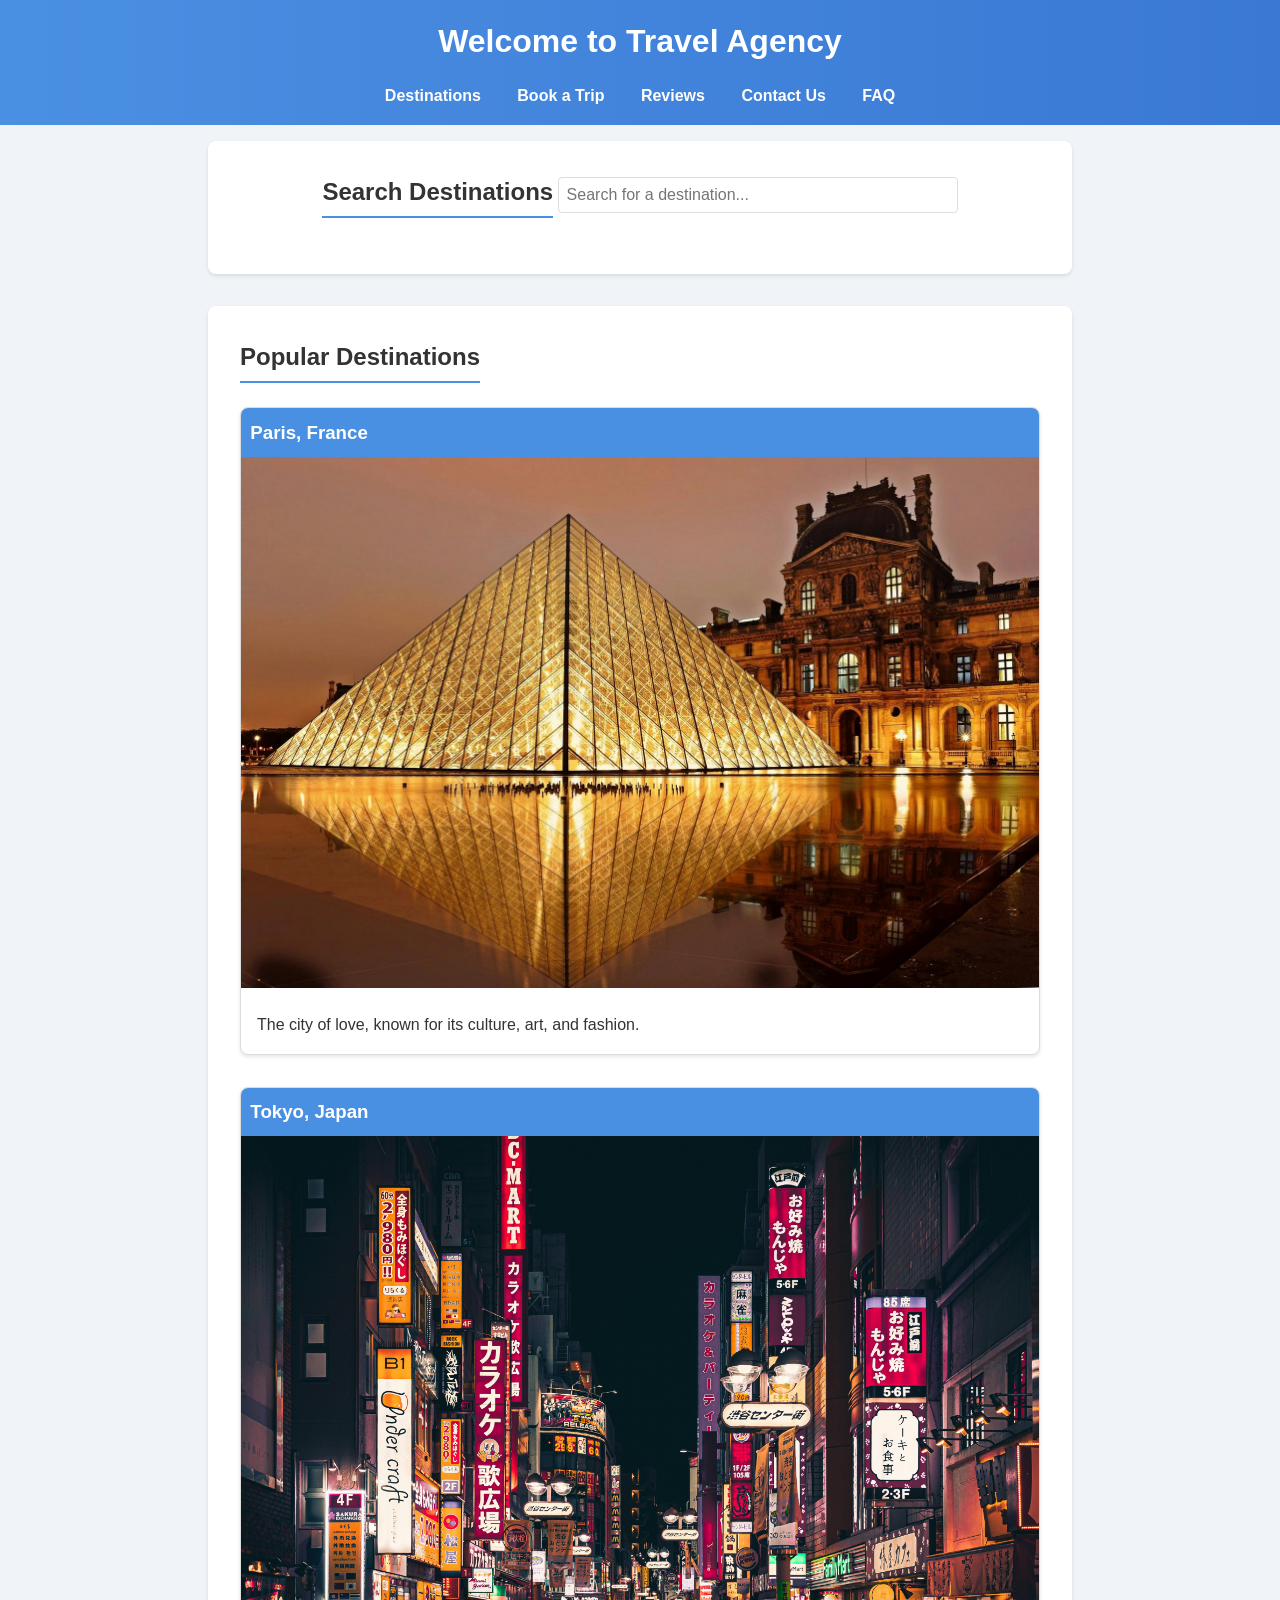
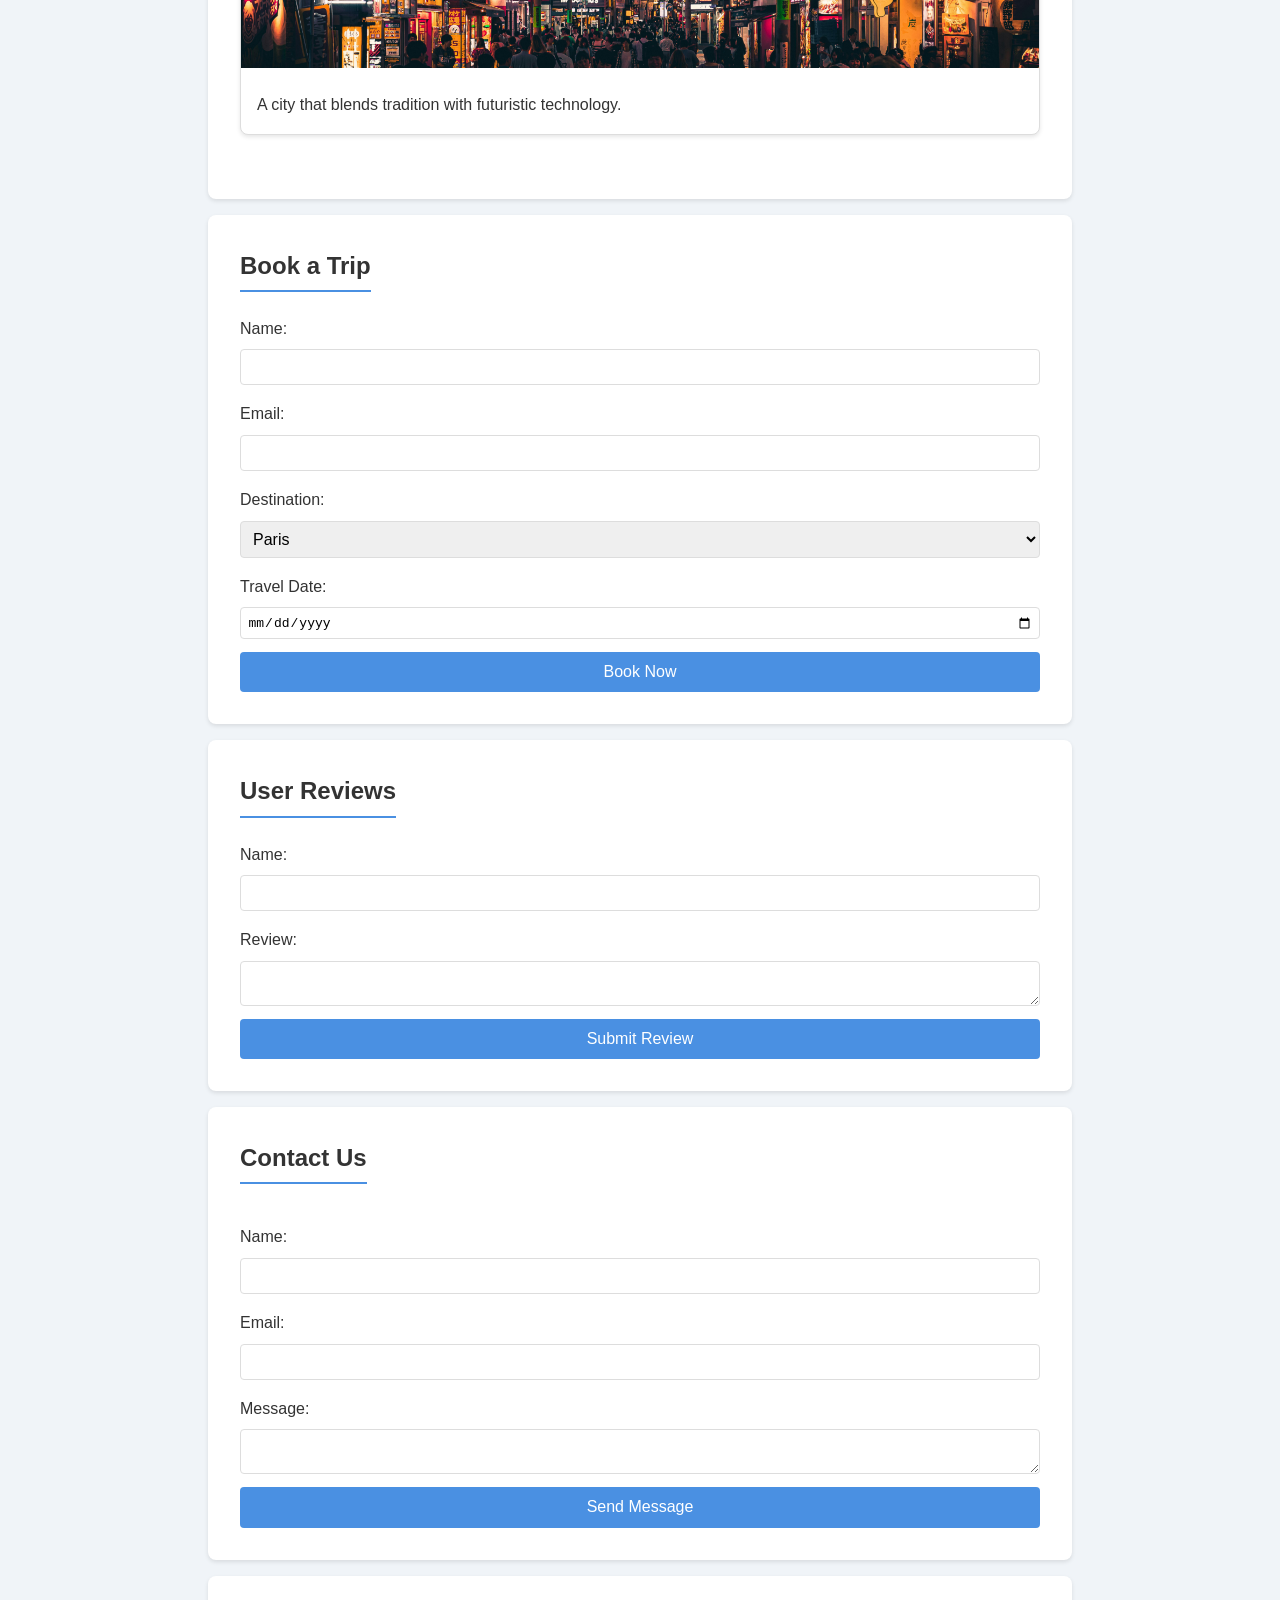
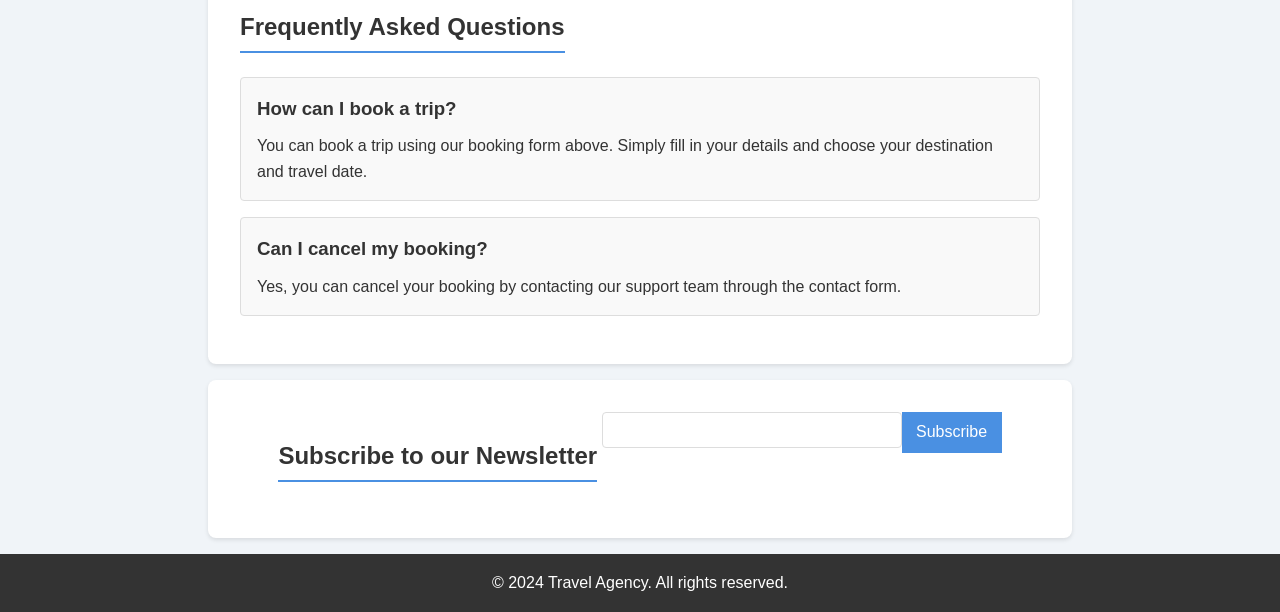
<file: index.html>
<!DOCTYPE html>
<html lang="en">
<head>
    <meta charset="UTF-8">
    <meta name="viewport" content="width=device-width, initial-scale=1.0">
    <title>Travel Agency</title>
    <link rel="stylesheet" href="styles.css">
</head>
<body>
    <header>
        <h1>Welcome to Travel Agency</h1>
        <nav>
            <ul>
                <li><a href="#destinations">Destinations</a></li>
                <li><a href="#booking">Book a Trip</a></li>
                <li><a href="#reviews">Reviews</a></li>
                <li><a href="#contact">Contact Us</a></li>
                <li><a href="#faq">FAQ</a></li>
            </ul>
        </nav>
    </header>

    <section id="search">
        <h2>Search Destinations</h2>
        <input type="text" id="searchInput" placeholder="Search for a destination...">
    </section>

    <section id="destinations">
        <h2>Popular Destinations</h2>
        <div class="destination" data-country="france">
            <h3>Paris, France</h3>
            <img src="paris.jpg" alt="Paris">
            <p>The city of love, known for its culture, art, and fashion.</p>
        </div>
        <div class="destination" data-country="japan">
            <h3>Tokyo, Japan</h3>
            <img src="tokyo.jpg" alt="Tokyo">
            <p>A city that blends tradition with futuristic technology.</p>
        </div>
        <!-- Add more destinations as needed -->
    </section>

    <section id="booking">
        <h2>Book a Trip</h2>
        <form id="bookingForm">
            <label for="name">Name:</label>
            <input type="text" id="name" name="name" required>

            <label for="email">Email:</label>
            <input type="email" id="email" name="email" required>

            <label for="destination">Destination:</label>
            <select id="destination" name="destination" required>
                <option value="paris">Paris</option>
                <option value="tokyo">Tokyo</option>
                <!-- Add more options as needed -->
            </select>

            <label for="date">Travel Date:</label>
            <input type="date" id="date" name="date" required>

            <button type="submit">Book Now</button>
        </form>
        <div id="bookingDetails" style="display: none;">
            <h3>Booking Details</h3>
            <p><strong>Name:</strong> <span id="bookingName"></span></p>
            <p><strong>Email:</strong> <span id="bookingEmail"></span></p>
            <p><strong>Destination:</strong> <span id="bookingDestination"></span></p>
            <p><strong>Travel Date:</strong> <span id="bookingDate"></span></p>
        </div>
    </section>

    <section id="reviews">
        <h2>User Reviews</h2>
        <div id="reviewList">
            <!-- Reviews will be added here -->
        </div>
        <form id="reviewForm">
            <label for="reviewName">Name:</label>
            <input type="text" id="reviewName" name="reviewName" required>

            <label for="reviewText">Review:</label>
            <textarea id="reviewText" name="reviewText" required></textarea>

            <button type="submit">Submit Review</button>
        </form>
    </section>

    <section id="contact">
        <h2>Contact Us</h2>
        <form id="contactForm">
            <label for="contactName">Name:</label>
            <input type="text" id="contactName" name="contactName" required>

            <label for="contactEmail">Email:</label>
            <input type="email" id="contactEmail" name="contactEmail" required>

            <label for="message">Message:</label>
            <textarea id="message" name="message" required></textarea>

            <button type="submit">Send Message</button>
        </form>
    </section>

    <section id="faq">
        <h2>Frequently Asked Questions</h2>
        <div class="faq-item">
            <h3>How can I book a trip?</h3>
            <p>You can book a trip using our booking form above. Simply fill in your details and choose your destination and travel date.</p>
        </div>
        <div class="faq-item">
            <h3>Can I cancel my booking?</h3>
            <p>Yes, you can cancel your booking by contacting our support team through the contact form.</p>
        </div>
        <!-- Add more FAQs as needed -->
    </section>

    <section id="newsletter">
        <h2>Subscribe to our Newsletter</h2>
        <form id="newsletterForm">
            <label for="newsletterEmail">Email:</label>
            <input type="email" id="newsletterEmail" name="newsletterEmail" required>
            <button type="submit">Subscribe</button>
        </form>
    </section>

    <footer>
        <p>&copy; 2024 Travel Agency. All rights reserved.</p>
    </footer>

    <script src="script.js"></script>
</body>
</html>
</file>
<file: styles.css>
/* Reset some default styles */
body, h1, h2, h3, h4, p, ul, form, input, select, textarea, button {
    margin: 0;
    padding: 0;
    box-sizing: border-box;
}

/* Body styles */
body {
    font-family: 'Arial', sans-serif;
    background-color: #f0f4f8;
    color: #333;
    line-height: 1.6;
}

/* Header styles */
header {
    background: linear-gradient(to right, #4a90e2, #3a78d4);
    color: white;
    padding: 1em 0;
    text-align: center;
}

header h1 {
    margin-bottom: 0.5em;
}

nav ul {
    list-style: none;
    padding: 0;
}

nav ul li {
    display: inline;
    margin: 0 1em;
}

nav ul li a {
    color: white;
    text-decoration: none;
    font-weight: bold;
}

nav ul li a:hover {
    text-decoration: underline;
}

/* Section styles */
section {
    padding: 2em;
    background-color: white;
    margin: 1em auto;
    max-width: 800px;
    border-radius: 8px;
    box-shadow: 0 2px 4px rgba(0, 0, 0, 0.1);
}

/* Headings */
h2 {
    color: #333;
    margin-bottom: 1em;
    border-bottom: 2px solid #4a90e2;
    display: inline-block;
    padding-bottom: 0.2em;
}

/* Search */
#search {
    text-align: center;
    margin-bottom: 2em;
}

#search input {
    width: 50%;
    padding: 0.5em;
    border-radius: 4px;
    border: 1px solid #ddd;
    font-size: 1em;
}

/* Destinations */
.destination {
    margin-bottom: 2em;
    border: 1px solid #ddd;
    border-radius: 8px;
    overflow: hidden;
    box-shadow: 0 2px 4px rgba(0, 0, 0, 0.1);
    background-color: #fff;
}

.destination img {
    width: 100%;
    height: auto;
}

.destination h3 {
    background-color: #4a90e2;
    color: white;
    padding: 0.5em;
    margin: 0;
}

.destination p {
    padding: 1em;
}

/* Forms */
form {
    display: flex;
    flex-direction: column;
}

form label {
    margin-bottom: 0.5em;
}

form input, form select, form textarea {
    margin-bottom: 1em;
    padding: 0.5em;
    font-size: 1em;
    border: 1px solid #ddd;
    border-radius: 4px;
}

form button {
    background-color: #4a90e2;
    color: white;
    border: none;
    padding: 0.7em;
    font-size: 1em;
    border-radius: 4px;
    cursor: pointer;
    transition: background-color 0.3s;
}

form button:hover {
    background-color: #3a78d4;
}

/* Booking Details */
#bookingDetails {
    margin-top: 1em;
    padding: 1em;
    border: 1px solid #ddd;
    border-radius: 8px;
    background-color: #f9f9f9;
}

/* Reviews### Enhanced CSS (styles.css) - Continued
```css
#reviewList .review {
    margin-bottom: 1em;
    padding: 1em;
    border: 1px solid #ddd;
    border-radius: 4px;
    background-color: #f9f9f9;
}

#reviewList .review h4 {
    margin-bottom: 0.5em;
}

/* Contact form */
#contactForm {
    margin-top: 1em;
}

/* FAQ */
.faq-item {
    margin-bottom: 1em;
    padding: 1em;
    border: 1px solid #ddd;
    border-radius: 4px;
    background-color: #f9f9f9;
}

.faq-item h3 {
    margin-bottom: 0.5em;
}

/* Newsletter */
#newsletter {
    text-align: center;
}

#newsletter form {
    display: inline-block;
    width: 100%;
    max-width: 400px;
}

#newsletter label {
    display: none;
}

#newsletter input {
    width: calc(100% - 100px);
    float: left;
}

#newsletter button {
    width: 100px;
    float: right;
    border-radius: 0;
}

/* Footer */
footer {
    text-align: center;
    padding: 1em 0;
    background-color: #333;
    color: white;
    position: relative;
    width: 100%;
    bottom: 0;
}

/* Media Queries */
@media (max-width: 768px) {
    #search input {
        width: 100%;
    }

    nav ul li {
        display: block;
        margin: 0.5em 0;
    }
}
</file>
